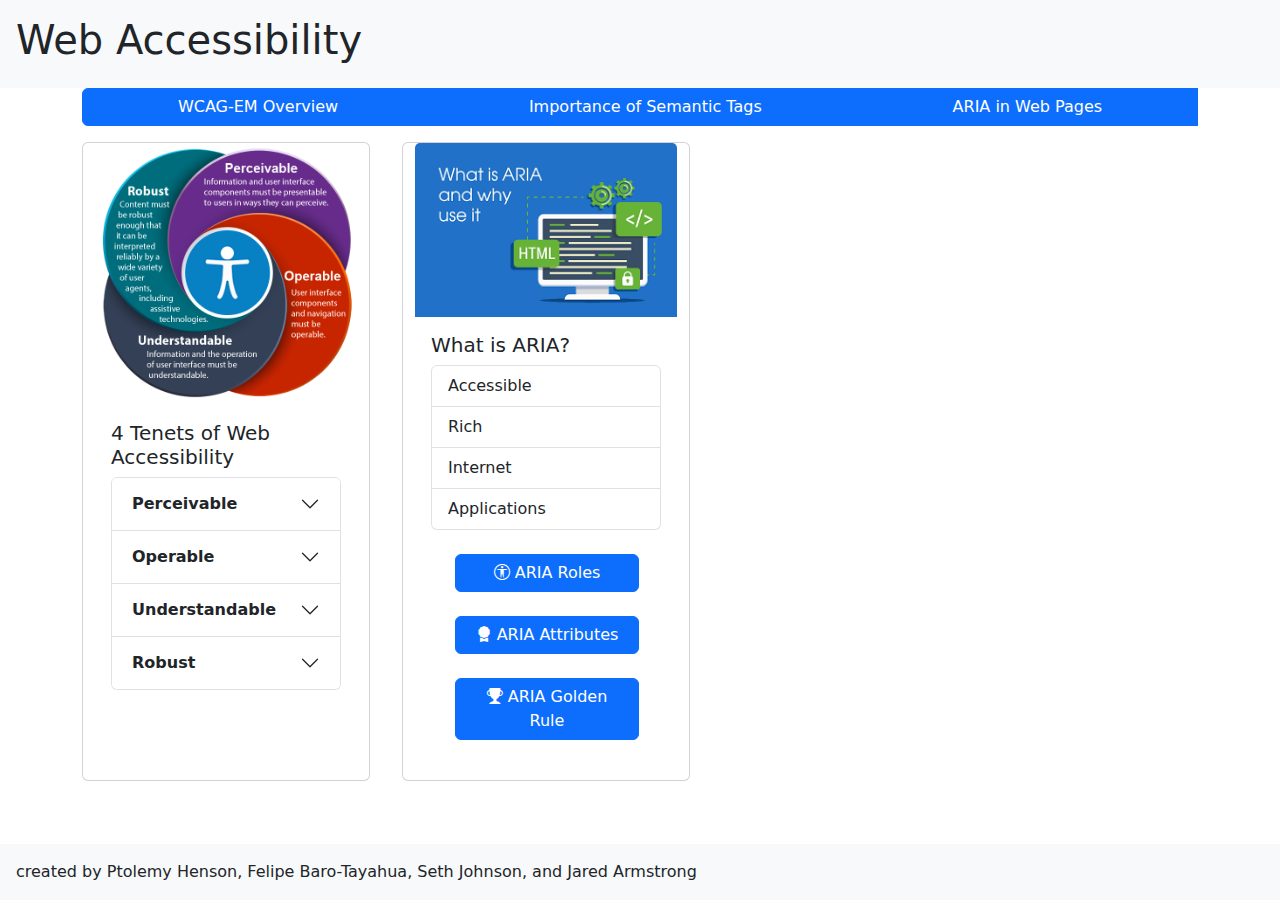
<file: index.html>
<!DOCTYPE html>
<html lang="en">
	<head>
		<meta charset="UTF-8">
		<meta http-equiv="X-UA-Compatible" content="IE=edge">
		<meta name="viewport" content="width=device-width, initial-scale=1.0">
		<title>Web Accessibility</title>
		<link rel="icon" type="image/x-icon" href="assets/accessible-icon.png">


		<!-- Include Bootstrap -->
			<!-- Styles -->
			<link href="https://cdn.jsdelivr.net/npm/bootstrap@5.3.0-alpha2/dist/css/bootstrap.min.css" rel="stylesheet"
				crossorigin="anonymous" />
			<!-- Icons -->
			<link rel="stylesheet" href="https://cdn.jsdelivr.net/npm/bootstrap-icons@1.10.3/font/bootstrap-icons.css"
				crossorigin="anonymous" />
			<!-- Scripts -->
			<script src="https://cdn.jsdelivr.net/npm/bootstrap@5.3.0-alpha2/dist/js/bootstrap.bundle.min.js"
				crossorigin="anonymous"></script>

		<!-- Utility for popover and tooltips - See the file for more information -->
		<script src="scripts/popoverTooltip.js" defer></script>

		<!-- These are loaded after Bootstrap so they can override Bootstrap styles. -->
		<link rel="stylesheet" href="css/accessibility.css">
		<link rel="stylesheet" href="css/card.css">
	</head>

	<body>
		<!-- Header -->
		<header class="sticky-top bg-light p-3">
			<h1>Web Accessibility</h1>
		</header>

		<!-- Main container -->
		<main class="container">
			<div class="row pb-3">
				<div class="btn-group btn-group-justified" aria-label="button group of modals">
					<a 
						href="#"
						class="btn btn-primary"
						role="button"
						aria-label="Overview of WCAG-EM"
						data-bs-toggle="modal"
						data-bs-target="#wcagEmOverview"
					>WCAG-EM Overview</a>

					<!-- Modal forWCAG-EM Overview -->
					<div class="modal fade" id="wcagEmOverview" tabindex="-1" aria-labelledby="wcagEmOverview"
						aria-hidden="true">
						<div class="modal-dialog">
							<div class="modal-content">
								<div class="modal-header">
									<h5 class="modal-title" id="wcagEmOverview">
										Overview of WCAG-EM
									</h5>
									<button type="button" class="btn-close" data-bs-dismiss="modal" aria-label="Close">
									</button>
								</div>

								<div class="modal-body">
									<p>
										The Web Content Accessibility Guidelines Evaluation Methodology (WCAG-EM) is a
										tool for evaluating the accessibility of web content. It provides a framework
										for evaluating
										the conformance of web content to the WCAG guidelines.
									</p>
								</div>
							</div>
						</div>
					</div>

					<a 
						href="#"
						class="btn btn-primary"
						role="button"
						aria-label="Importance of Using Semantic Tags"
						data-bs-toggle="modal"
						data-bs-target="#semanticTags"
					>Importance of Semantic Tags</a>

					<!-- Modal for Semantic Tags -->
					<div class="modal fade" id="semanticTags" tabindex="-1" aria-labelledby="semanticTags"
						aria-hidden="true">
						<div class="modal-dialog">
							<div class="modal-content">
								<div class="modal-header">
									<h5 class="modal-title" id="semanticTags">
										The Importance of Using Semantic Tags
									</h5>
									<button type="button" class="btn-close" data-bs-dismiss="modal" aria-label="Close">
									</button>
								</div>

								<div class="modal-body">
									<p>
										Semantic tags are HTML tags that provide meaning to the content they enclose.
										Using semantic tags can improve the accessibility of a web page by making it easier for screen readers 
										and other assistive technologies to interpret the content.
									</p>
								</div>

							</div>
						</div>
					</div>

					<a 
						href="#"
						class="btn btn-primary"
						role="button"
						aria-label="Using ARIA in Web Pages"
						data-bs-toggle="modal"
						data-bs-target="#ariaWebPages"
					>ARIA in Web Pages</a>

					<!-- Modal for Semantic Tags -->
					<div class="modal fade" id="ariaWebPages" tabindex="-1" aria-labelledby="ariaWebPages"
						aria-hidden="true">
						<div class="modal-dialog">
							<div class="modal-content">
								<div class="modal-header">
									<h5 class="modal-title" id="ariaWebPages">
										Using ARIA in Web Pages
									</h5>
									<button type="button" class="btn-close" data-bs-dismiss="modal" aria-label="Close">
									</button>
								</div>

								<div class="modal-body">
									<p>
										Accessible Rich Internet Applications (ARIA) is a set of attributes that can be
										added to HTML tags to improve the accessibility of dynamic
										content. ARIA can be used to provide additional information to assistive
										technologies, such as screen readers.
									</p>
								</div>
							</div>
						</div>
					</div>
				</div>
				<!-- End of first row, modal buttons -->
			</div>

			<!-- Begin row of cards -->
			<div class="row" id="card-container">
				<div class="card">
					<img src="assets/pour.png" class="card-img-top" alt="POUR Diagram">
					<div class="card-body">
						<h5 class="card-title">4 Tenets of Web Accessibility</h5>

						<div class="accordion" id="accordionRecipes">
							<div class="accordion-item">
								<h2 class="accordion-header" id="headingOne">
									<button
										class="accordion-button collapsed"
										type="button"
										data-bs-toggle="collapse"
										data-bs-target="#collapseOne"
										aria-expanded="true"
										aria-controls="collapseOne"
									>
										<strong>Perceivable</strong>
									</button>
								</h2>

								<div id="collapseOne" class="accordion-collapse collapse" aria-labelledby="headingOne"
									data-bs-parent="#accordionRecipes">
									<div class="accordion-body">
										For information and interface components to be perceivable,
										they need to be presentable to a user in a way that they can
										discern regardless of which senses they do or do not have use of.
									</div>
								</div>
							</div>

							<div class="accordion-item">
								<h2 class="accordion-header" id="headingTwo">
									<button 
										class="accordion-button collapsed"
										type="button"
										data-bs-toggle="collapse"
										data-bs-target="#collapseTwo"
										aria-expanded="true"
										aria-controls="collapseTwo"
									>
										<strong>Operable</strong>
									</button>
								</h2>

								<div id="collapseTwo" class="accordion-collapse collapse" aria-labelledby="headingTwo"
									data-bs-parent="#accordionRecipes">
									<div class="accordion-body">
										The user interface and navigation components of your website
										need to be able to be used by everyone, including people who
										do not navigate the web using a standard keyboard and mouse.
									</div>
								</div>
							</div>

							<div class="accordion-item">
								<h2 class="accordion-header" id="headingThree">
									<button 
										class="accordion-button collapsed"
										type="button"
										data-bs-toggle="collapse"
										data-bs-target="#collapseThree"
										aria-expanded="true"
										aria-controls="collapseThree"
									>
										<strong>Understandable</strong>
									</button>
								</h2>

								<div id="collapseThree" class="accordion-collapse collapse"
									aria-labelledby="headingThree" data-bs-parent="#accordionRecipes">
									<div class="accordion-body">
										regardless of ability, people must be able to understand not
										only the information in your web content, but also how to navigate
										the website to find the information they want, and how to use any
										tools or features built into the website.
									</div>
								</div>
							</div>

							<div class="accordion-item">
								<h2 class="accordion-header" id="headingFour">
									<button 
										class="accordion-button collapsed"
										type="button"
										data-bs-toggle="collapse"
										data-bs-target="#collapseFour"
										aria-expanded="true"
										aria-controls="collapseFour"
									>
										<strong>Robust</strong>
									</button>
								</h2>

								<div id="collapseFour" class="accordion-collapse collapse" aria-labelledby="headingFour"
									data-bs-parent="#accordionRecipes">
									<div class="accordion-body">
										Your website needs to be robust enough that it supports and can be accessed on a
										variety devices, including assistive technologies. This means that as technology
										and user agents evolve, the content must still remain accessible, and be able to
										be interpreted.
									</div>
								</div>
							</div>
						</div>
					</div>
				</div>

				<div class="card">
					<img src="assets/aria.png" class="card-img-top" alt="Aria Diagram">
					<div class="card-body">
						<h5 class="card-title">What is ARIA?</h5>

						<ul class="list-group">
							<li class="list-group-item">Accessible</li>
							<li class="list-group-item">Rich</li>
							<li class="list-group-item">Internet</li>
							<li class="list-group-item">Applications</li>
						</ul>

						<button
							class="btn btn-md btn-primary d-block m-4"
							data-bs-container="body"
							data-bs-toggle="popover"
							data-bs-placement="right"
							title="What are roles?"
							data-bs-content="#role-popover"
							data-bs-css="true"
						>
							<span> <i class="bi bi-universal-access-circle"></i></span>
							<span>ARIA Roles</span>

							<div id="role-popover">
								Roles add meaning (semantics) to generic elements like div, a ..., with the role attribute.
								For example, if you use the a tag to represent a button, then according to ARIA, you should use:

								<br> <br>

								<!-- 
									HTML Encoded form of:

									<a href='...' role='button'.....>
								 -->
								&lt;a href=&#39;...&#39; role=&#39;button&#39;.....&gt;
							</div>
						</button>

						<button
							class="btn btn-md btn-primary d-block m-4"
							data-bs-container="body"
							data-bs-toggle="popover"
							data-bs-placement="right"
							title="What are attributes?"
							data-bs-content="#attribute-popover"
							data-bs-css="true"
						>
							<span> <i class="bi bi-award-fill"></i></span>
							<span>ARIA Attributes</span>

							<div id="attribute-popover">
								These work with roles, to extend even more support for assistive technology 
								by adding the impact of a particular control. For example, labels should always be used with 
								an input field, and ideally the label For attribute should be set to the field id. Suppose an 
								input field does not have a label, maybe because it has been preceded by a paragraph, describing 
								the intent of the form field.

								<br> <br>

								<!-- 
									HTML Encoded version of:
									<input type='text' id='name' name='name' required aria-label='user initials for agreement'
			 						minlength='4' maxlength='8' size='10'/>
								 -->
								&lt;input type=&#39;text&#39; id=&#39;name&#39; name=&#39;name&#39; required aria-label=&#39;user initials for agreement&#39;
			 						minlength=&#39;4&#39; maxlength=&#39;8&#39; size=&#39;10&#39;/&gt;
							</div>
						</button>

						<button
							class="btn btn-md btn-primary d-block m-4"
							data-bs-container="body"
							data-bs-toggle="popover"
							data-bs-placement="right"
							title="Golen Rule of ARIA"
							data-bs-content="#gold-rule-popover"
							data-bs-css="true"
						>
							<span> <i class="bi bi-trophy-fill"></i></span>
							<span>ARIA Golden Rule</span>

							<div id="gold-rule-popover">
								If you can use a native HTML element or attribute with the semantics and behavior you 
								require already built in, instead of re-purposing an element and adding an ARIA role, 
								state or property to make it accessible, then do so.
							</div>
						</button>

					</div>
				</div>
				<!-- End of second row, accordions -->
			</div>
		</main>

		<!-- Footer -->
		<footer class="sticky-bottom bg-light p-3">
			created by Ptolemy Henson, Felipe Baro-Tayahua, Seth Johnson, and Jared Armstrong
		</footer>
	</body>
</html>
</file>
<file: css/accessibility.css>
/* CSS Code to make the main content take up all space not taken by the header or footer */
html, body {
    height: 100%;
}

body {
    display: flex;
    flex-direction: column;
}

main {
    flex: 1 0 auto;
}
</file>
<file: css/card.css>
.card {
	width: 18rem;
}

.card-body > button {
	width: 80%;
}

#card-container {
	display: flex;
	flex-wrap: wrap;
	gap: 2rem;

	/* Aligns the container with the buttons */
	padding: 0px 12px;
}
</file>
